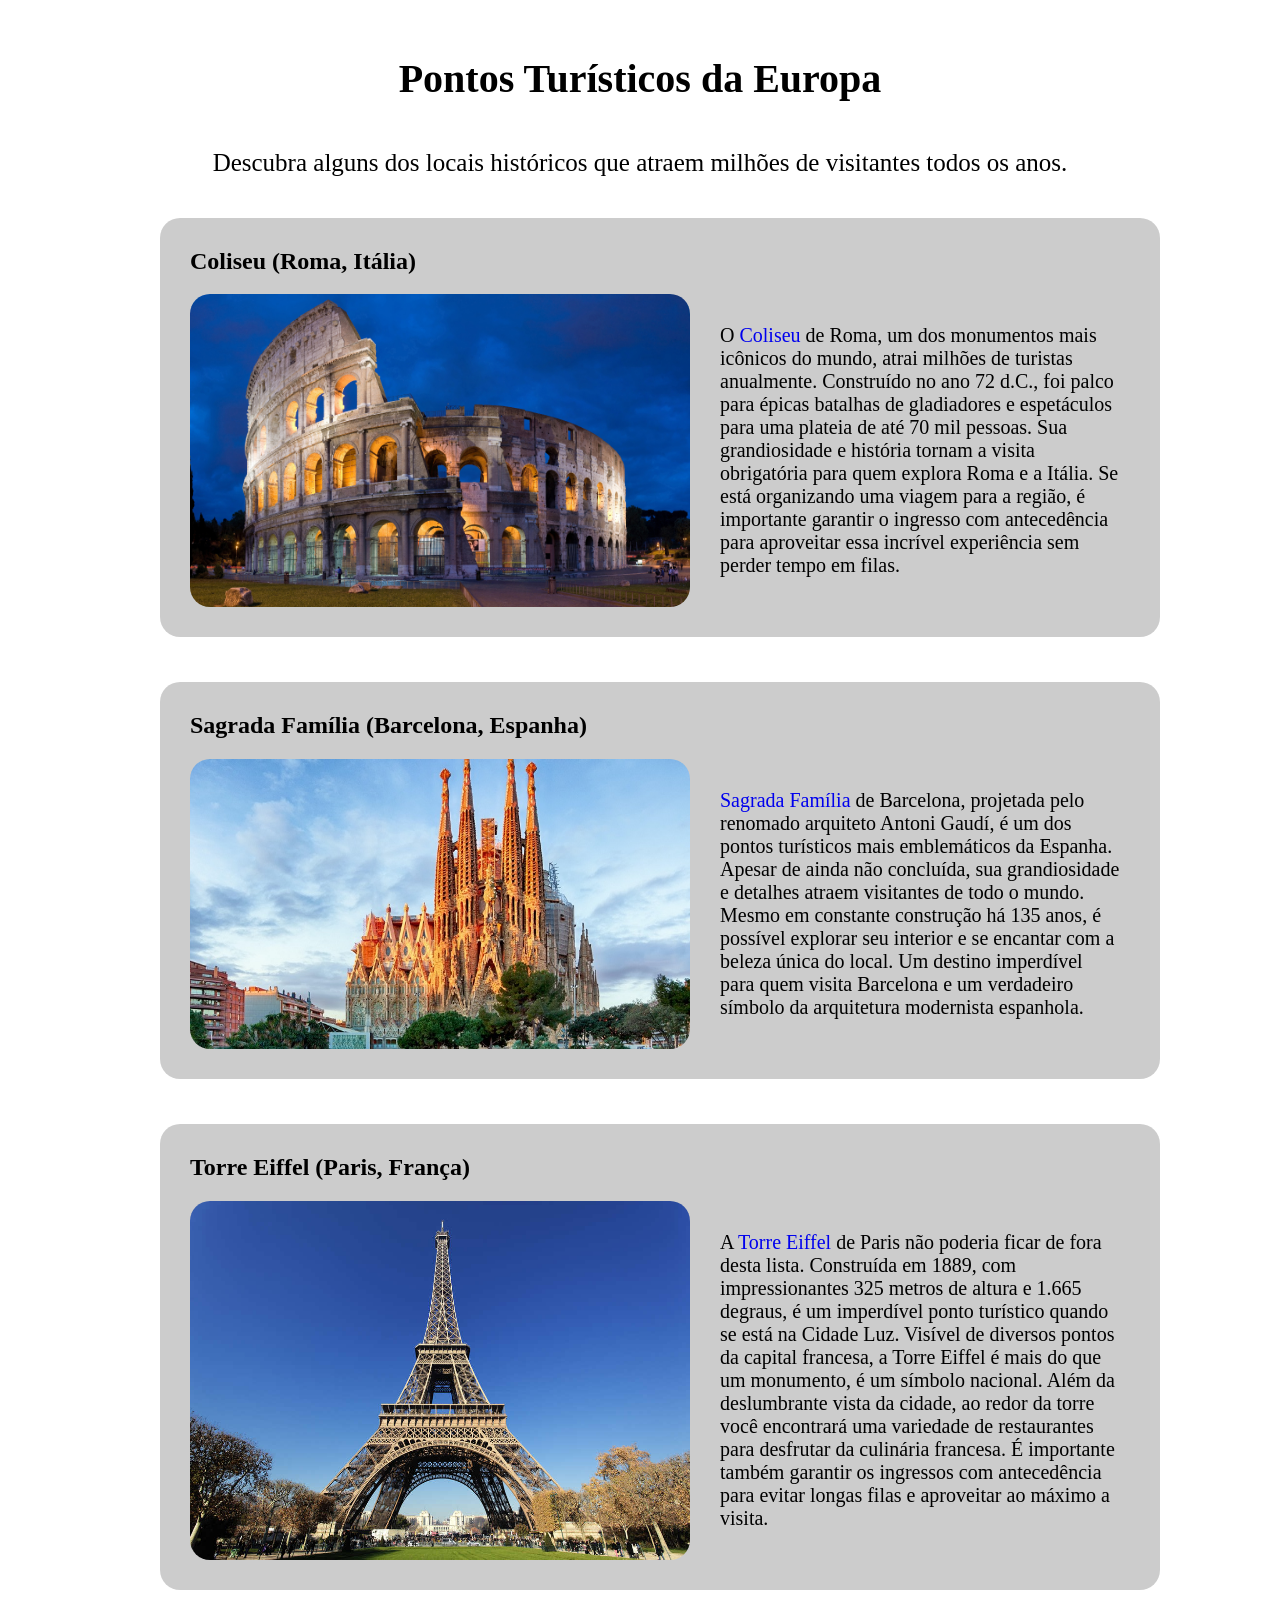
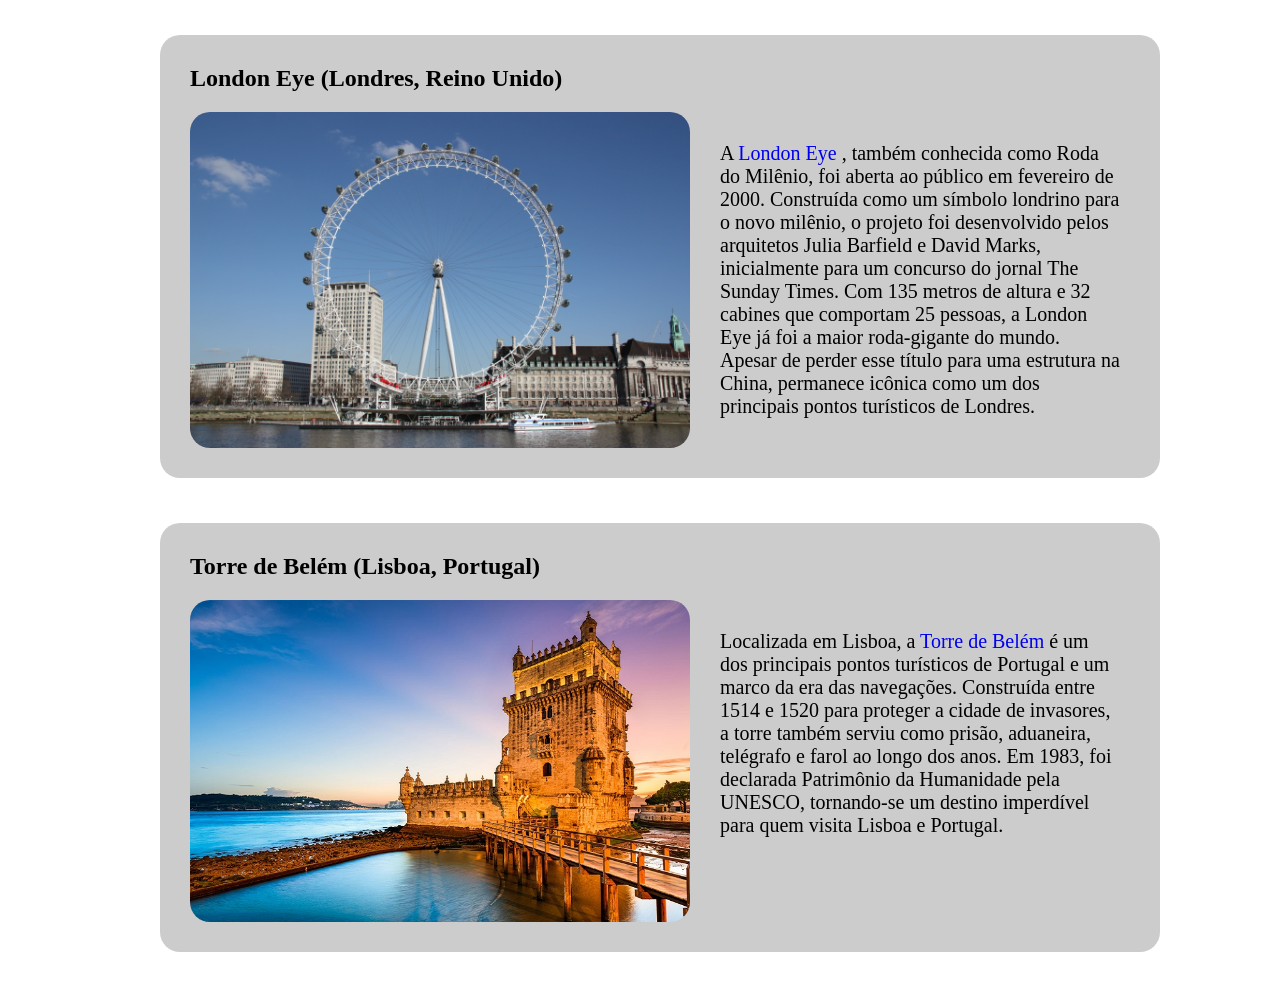
<file: HTML e CSS/desenvolvimento2/index.html>
<!DOCTYPE html>
<html lang="pt-br">
<head>
    <meta charset="UTF-8">
    <meta name="viewport" content="width=device-width, initial-scale=1.0">
    <link rel="stylesheet" href="style.css">
    <title>Pontos Turísticos Europa</title>
</head>
<body>
    <header>
        <h1>Pontos Turísticos da Europa</h1>
        <p id="descricao">
            Descubra alguns dos locais históricos que atraem milhões de visitantes todos os anos.
        </p>
    </header>

    <main>
        <section class="pontos-turisticos">
            <ul class="cards">
                <li class="card">
                    <h2>Coliseu (Roma, Itália)</h2>
                    <div class="card-info">
                        <img src="img/roma.jpg" alt="Coliseu">
                        <p class="texto">
                            O <a href="https://pt.wikipedia.org/wiki/Coliseu" target="_blank">
                                Coliseu
                            </a> 
                            de Roma, um dos monumentos mais icônicos do mundo, atrai milhões 
                            de turistas anualmente. Construído no ano 72 d.C., foi palco para 
                            épicas batalhas de gladiadores e espetáculos para uma plateia de 
                            até 70 mil pessoas. Sua grandiosidade e história tornam a visita 
                            obrigatória para quem explora Roma e a Itália. Se está organizando 
                            uma viagem para a região, é importante garantir o ingresso com 
                            antecedência para aproveitar essa incrível experiência sem perder 
                            tempo em filas.
                        </p>
                    </div>
                </li>
                <li class="card">
                    <h2>Sagrada Família (Barcelona, Espanha)</h2>
                    <div class="card-info">
                        <img src="img/barcelona.jpeg" alt="Sagrada Família">
                        <p class="texto">
                            <a href="https://pt.wikipedia.org/wiki/Templo_Expiat%C3%B3rio_da_Sagrada_Fam%C3%ADlia"
                            target="_blank">
                                Sagrada Família
                            </a>
                             de Barcelona, projetada pelo renomado arquiteto Antoni Gaudí, é um dos pontos 
                             turísticos mais emblemáticos da Espanha. Apesar de ainda não 
                             concluída, sua grandiosidade e detalhes atraem visitantes de todo 
                             o mundo. Mesmo em constante construção há 135 anos, é possível 
                             explorar seu interior e se encantar com a beleza única do local. 
                             Um destino imperdível para quem visita Barcelona e um verdadeiro 
                            símbolo da arquitetura modernista espanhola.
                        </p>
                    </div>
                </li>
                <li class="card">
                    <h2>Torre Eiffel (Paris, França)</h2>
                    <div class="card-info">
                        <img src="img/paris.jpg" alt="Torre Eiffel">
                        <p class="texto">
                            A 
                            <a href="https://pt.wikipedia.org/wiki/Torre_Eiffel"
                            target="_blank">
                                Torre Eiffel
                            </a>
                             de Paris não poderia ficar de fora desta lista. Construída 
                            em 1889, com impressionantes 325 metros de altura e 1.665 degraus, é um 
                            imperdível ponto turístico quando se está na Cidade Luz. Visível de diversos 
                            pontos da capital francesa, a Torre Eiffel é mais do que um monumento, é um 
                            símbolo nacional. Além da deslumbrante vista da cidade, ao redor da torre você 
                            encontrará uma variedade de restaurantes para desfrutar da culinária francesa. 
                            É importante também garantir os ingressos com antecedência para evitar longas 
                            filas e aproveitar ao máximo a visita.
                        </p>
                    </div>
                </li>
                <li class="card">
                    <h2>London Eye (Londres, Reino Unido)</h2>
                    <div class="card-info">
                        <img src="img/londres.jpg" alt="London Eye">
                        <p class="texto">
                            A 
                            <a href="https://pt.wikipedia.org/wiki/London_Eye" target="_blank">
                                London Eye
                            </a>
                            , também conhecida como Roda do Milênio, foi aberta ao público em 
                            fevereiro de 2000. Construída como um símbolo londrino para o novo milênio, o 
                            projeto foi desenvolvido pelos arquitetos Julia Barfield e David Marks, 
                            inicialmente para um concurso do jornal The Sunday Times. Com 135 metros de 
                            altura e 32 cabines que comportam 25 pessoas, a London Eye já foi a maior 
                            roda-gigante do mundo. Apesar de perder esse título para uma estrutura na China, 
                            permanece icônica como um dos principais pontos turísticos de Londres. 
                        </p>
                    </div>
                </li>
                <li class="card">
                    <h2>Torre de Belém (Lisboa, Portugal)</h2>
                    <div class="card-info">
                        <img src="img/lisboa.jpg" alt="Torre de Belém">
                        <p class="texto">
                            Localizada em Lisboa, a 
                            <a href="https://pt.wikipedia.org/wiki/Torre_de_Bel%C3%A9m"
                            target="_blank">
                                Torre de Belém
                            </a>
                            é um dos principais pontos turísticos de 
                            Portugal e um marco da era das navegações. Construída entre 1514 e 1520 para 
                            proteger a cidade de invasores, a torre também serviu como prisão, aduaneira, 
                            telégrafo e farol ao longo dos anos. Em 1983, foi declarada Patrimônio da 
                            Humanidade pela UNESCO, tornando-se um destino imperdível para quem visita Lisboa 
                            e Portugal.
                        </p>
                    </div>
                </li>
            </ul>
        </section>
    </main>
</body>
</html>
</file>
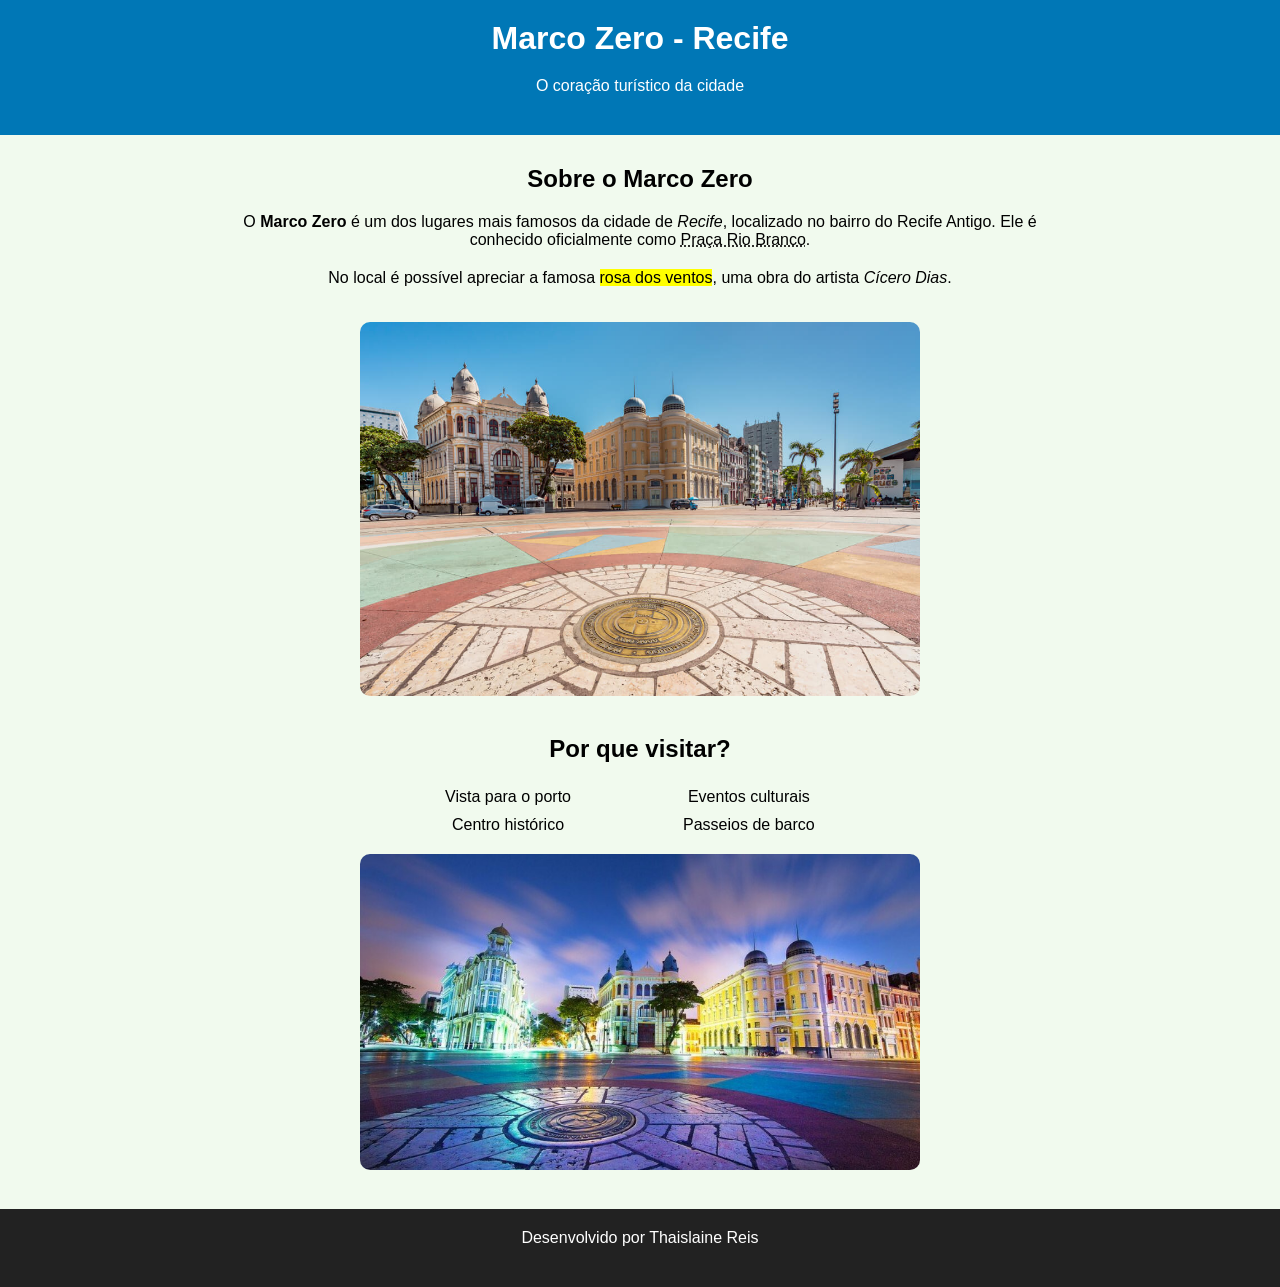
<file: HTML e CSS/desenvolvimento3/index.html>
<!DOCTYPE html>
<html lang="pt-br">
<head>
    <meta charset="UTF-8">
    <meta name="viewport" content="width=device-width, initial-scale=1.0">
    <link rel="stylesheet" href="style.css">
    <title>Marco Zero - Recife</title>
</head>
<body>

<header>
    <h1>Marco Zero - Recife</h1>
    <p>O coração turístico da cidade</p>
</header>

<main>

    <section>
        <h2>Sobre o Marco Zero</h2>
        <p>
        O <strong>Marco Zero</strong> é um dos lugares mais famosos da cidade de 
        <em>Recife</em>, localizado no bairro do Recife Antigo. Ele é conhecido 
        oficialmente como <abbr title="Praça Barão do Rio Branco">Praça Rio Branco</abbr>.
        </p>
        <p>
        No local é possível apreciar a famosa <mark>rosa dos ventos</mark>, 
        uma obra do artista <cite>Cícero Dias</cite>.
        </p>
        <img src="img/marco-zero.jpg" alt="Praça Rio Branco">

    </section>

    <section>
        <h2>Por que visitar?</h2>

        <ul>
            <div>
                <li>Vista para o porto</li>
                <li>Centro histórico</li>
            </div>
            <div>
                <li>Eventos culturais</li>
                <li>Passeios de barco</li>
            </div>
        </ul>

        <img src="img/marco-zero.jpeg" alt="Praça Rio Branco à noite">
    </section>

</main>

<footer>
    <p>Desenvolvido por Thaislaine Reis</p>
</footer>

</body>
</html>
</file>
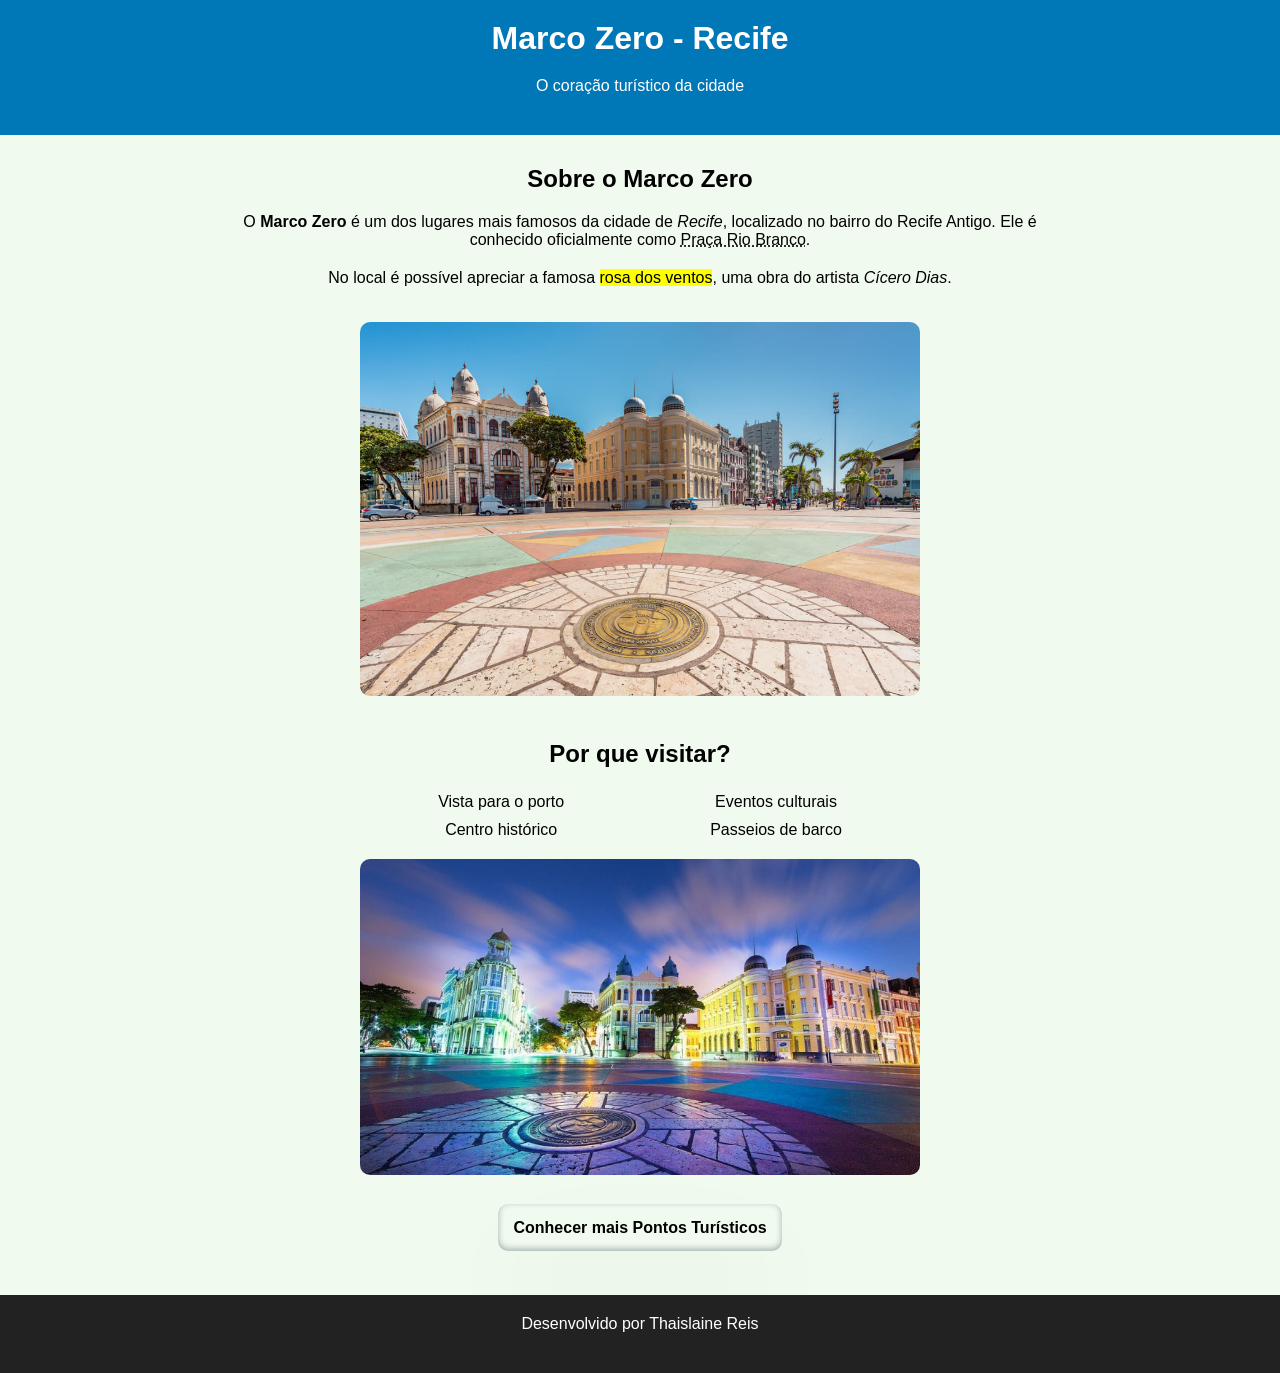
<file: HTML e CSS/desenvolvimento4/index.html>
<!DOCTYPE html>
<html lang="pt-br">
<head>
    <meta charset="UTF-8">
    <meta name="viewport" content="width=device-width, initial-scale=1.0">
    <link rel="stylesheet" href="style.css">
    <title>Marco Zero - Recife</title>
</head>
<body>

<header>
    <h1>Marco Zero - Recife</h1>
    <p>O coração turístico da cidade</p>
</header>

<main>

    <section>
        <h2>Sobre o Marco Zero</h2>
        <p>
        O <strong>Marco Zero</strong> é um dos lugares mais famosos da cidade de 
        <em>Recife</em>, localizado no bairro do Recife Antigo. Ele é conhecido 
        oficialmente como <abbr title="Praça Barão do Rio Branco">Praça Rio Branco</abbr>.
        </p>
        <p>
        No local é possível apreciar a famosa <mark>rosa dos ventos</mark>, 
        uma obra do artista <cite>Cícero Dias</cite>.
        </p>
        <img src="img/marco-zero.jpg" alt="Praça Rio Branco">

    </section>

    <section>
        <h2>Por que visitar?</h2>

        <ul>
            <div>
                <li>Vista para o porto</li>
                <li>Centro histórico</li>
            </div>
            <div>
                <li>Eventos culturais</li>
                <li>Passeios de barco</li>
            </div>
        </ul>

        <img src="img/marco-zero.jpeg" alt="Praça Rio Branco à noite">
    </section>

    <p>
    <a href="pontos.html">Conhecer mais Pontos Turísticos</a>
    </p>

</main>

<footer>
    <p>Desenvolvido por Thaislaine Reis</p>
</footer>

</body>
</html>
</file>
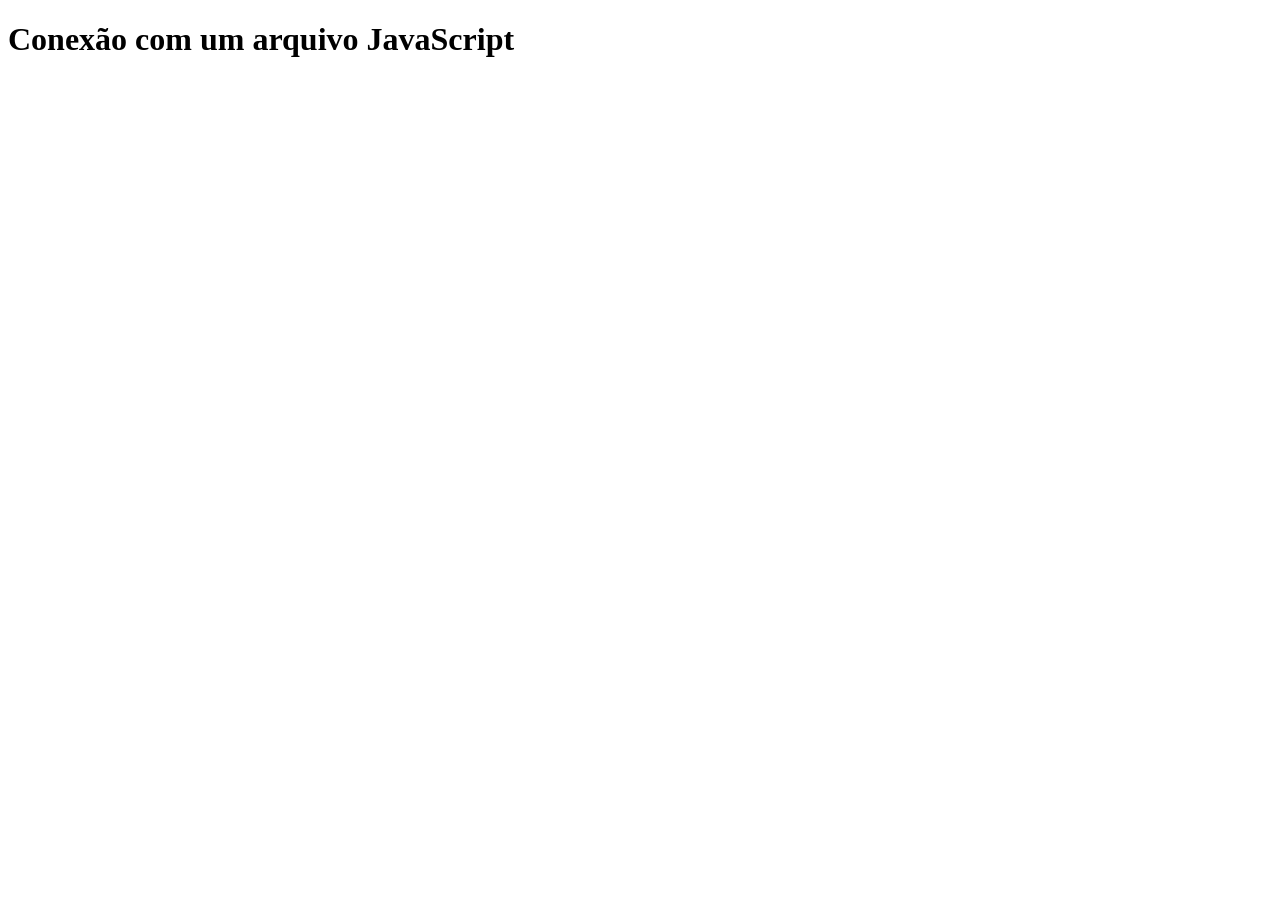
<file: JavaScript I/desenvolvimento3.2/index.html>
<!DOCTYPE html>
<html lang="en">
<head>
    <meta charset="UTF-8">
    <meta name="viewport" content="width=device-width, initial-scale=1.0">
    <title>Desafio JS</title>
</head>
<body>

    <h1>Conexão com um arquivo JavaScript</h1>

    <script src="script.js"></script>
</body>
</html>
</file>
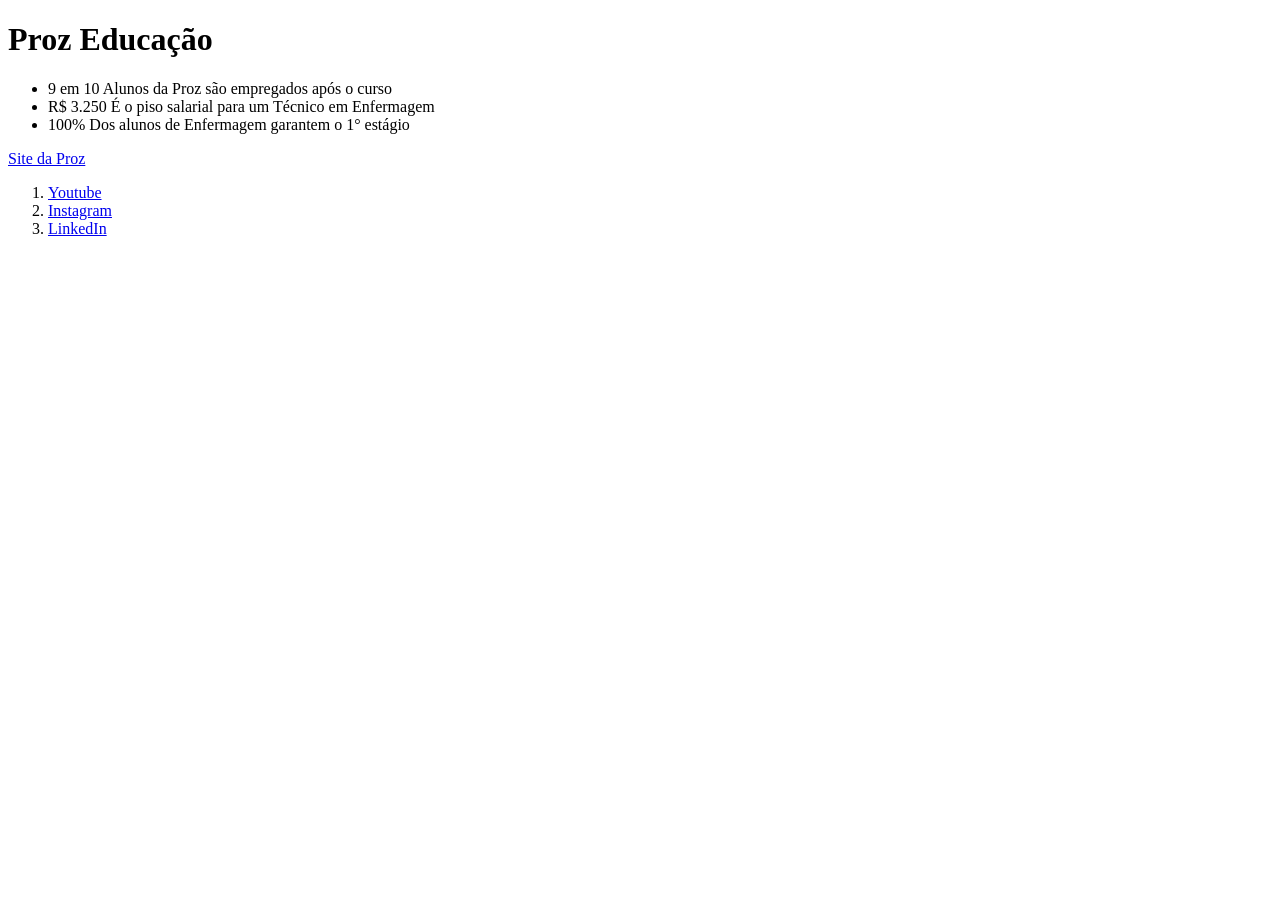
<file: JavaScript I/desenvolvimento5.1/index.html>
<!DOCTYPE html>
<html lang="en">
<head>
    <meta charset="UTF-8">
    <meta name="viewport" content="width=device-width, initial-scale=1.0">
    <title>Proz Educação</title>
</head>
<body>
    <h1 id="titulo"></h1>
    <ul></ul>
    <a href="https://prozeducacao.com.br"></a>
    <ol id="lista-ordenada"></ol>
    
    <script src="script.js"></script>
</body>
</html>
</file>
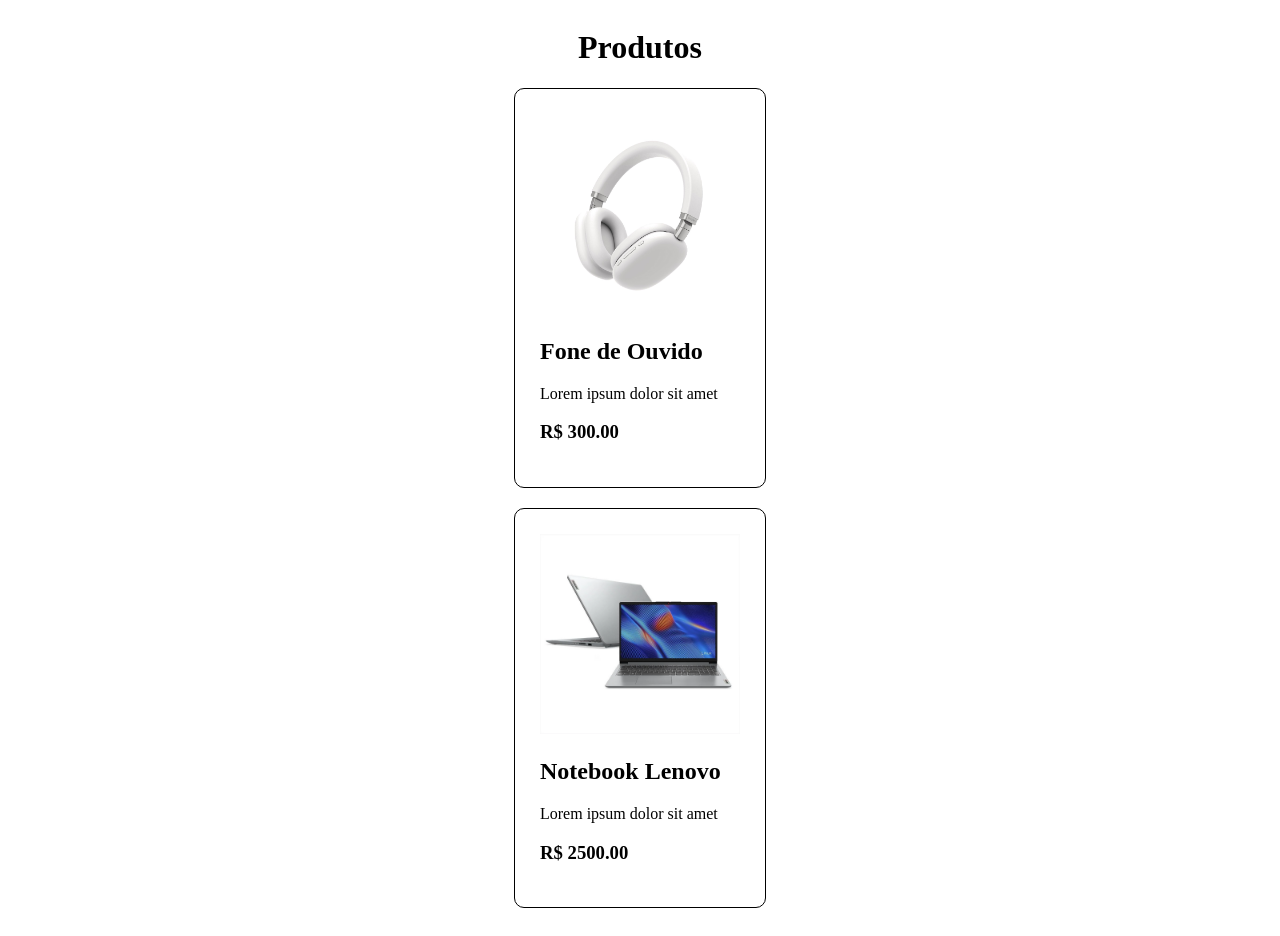
<file: JavaScript I/desenvolvimento5.3/index.html>
<!DOCTYPE html>
<html lang="pt-br">
<head>
    <meta charset="UTF-8">
    <meta name="viewport" content="width=device-width, initial-scale=1.0">
    <link rel="stylesheet" href="style.css">
    <title>Produtos</title>
</head>
<body>
    <script src="script.js"></script>
</body>
</html>
</file>
<file: HTML e CSS/desenvolvimento2/style.css>
body {
    display: flex;
    flex-direction: column;
    align-items: center;
    justify-content: center;
}

h1 {
    text-align: center;
    font-size: 40px;
    padding: 20px;
    border-radius: 50px;
}

#descricao {
    text-align: center;
    font-size: 25px;
}

h3 {
    font-size: 30px;
}

img {
    border-radius: 20px;
    width: 500px;
}

.card {
    list-style: none;
    background: rgba(0, 0, 0, 0.2);
    border-radius: 20px;
    padding: 10px 30px 30px 30px;
    margin-bottom: 45px;
}

.card-info {
    display: flex;
    flex-direction: row;
    gap: 20px;
}

.texto {
    font-size: 20px;
    padding: 10px;
    width: 400px;
}

a {
    text-decoration-line: none;
}
</file>
<file: HTML e CSS/desenvolvimento3/style.css>
* {
    margin: 0;
    padding: 0;
}

body {
font-family: Arial;
background-color: #f1faee;
text-align: center;
display: flex;
flex-direction: column;
min-height: 100vh;
}

header {
background-color: #0077b6;
margin: 0 0 30px 0;
color: #ffffff;
padding: 20px;
}

main {
flex: 1;
width: 800px;
margin: auto;
}

section, h1, h2, p {
    margin-bottom: 20px;
}

img {
border-radius: 10px;
width: 70%;
margin: 15px 0;
}

ul {
    list-style: none;
    display: flex;
    flex-direction: row;
    padding: 0 0 0 25%;
    gap: 17%
}

li {
    padding: 5px;
}

footer {
background-color: #222;
color: white;
padding: 20px;
}
</file>
<file: HTML e CSS/desenvolvimento4/style.css>
* {
    margin: 0;
    padding: 0;
}

body {
font-family: Arial;
background-color: #f1faee;
text-align: center;
display: flex;
flex-direction: column;
min-height: 100vh;
}

header {
background-color: #0077b6;
margin: 0 0 30px 0;
color: #ffffff;
padding: 20px;
}

main {
flex: 1;
width: 800px;
margin: auto;
}

section, h1, h2, p {
    margin-bottom: 20px;
}

img {
border-radius: 10px;
width: 70%;
margin: 15px 0 20px 0;
}

ul {
    list-style: none;
    display: flex;
    flex-direction: row;
    justify-content: center;
    gap: 17%
}

li {
    padding: 5px;
}

footer {
    background-color: #222;
    color: white;
    padding: 20px;
    margin-top: 3%;
}

a{
    color: #000;
    transition: background-color 0.5s ease;
    text-decoration: none;
    font-weight: bold;
    padding: 15px;
    border-radius: 10px;
    box-shadow: rgba(50, 50, 93, 0.25) 0px 50px 100px -20px, rgba(0, 0, 0, 0.3) 0px 30px 60px -30px, rgba(10, 37, 64, 0.35) 0px -2px 6px 0px inset;
}

a:hover{
    background-color: #0077b6;
}
</file>
<file: JavaScript I/desenvolvimento5.3/style.css>
body {
    display: flex;
    flex-direction: column;
    align-items: center;
}

img {
    width: 200px;
}

.card-produto {
    border: 1px solid black;
    padding: 25px;
    border-radius: 10px;
    margin-bottom: 20px;
}
</file>
